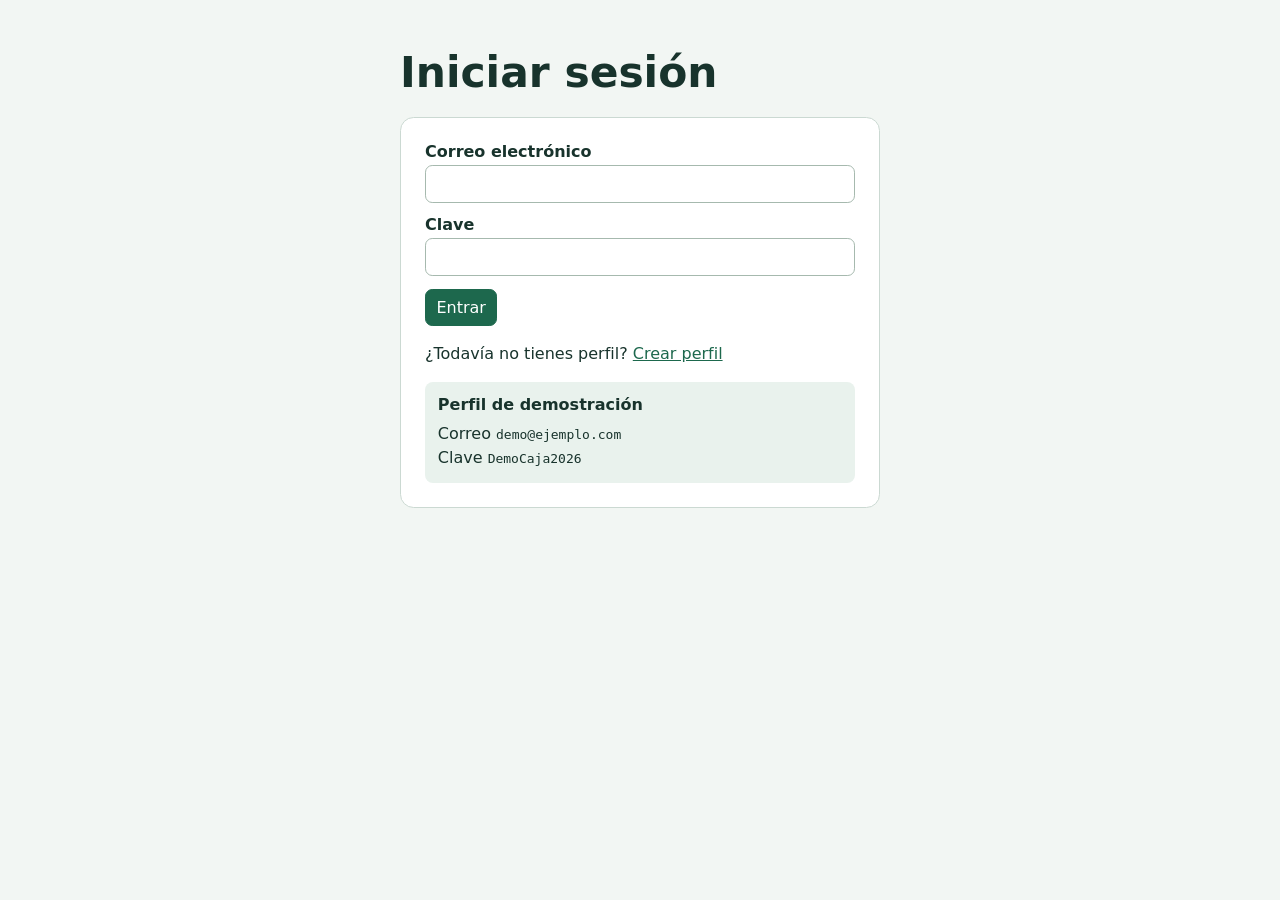
<file: index.html>
<!DOCTYPE html>
<html lang="es">
<head>
    <meta charset="UTF-8">
    <meta name="viewport" content="width=device-width, initial-scale=1">
    <title>Resumen | Flujo de caja</title>
    <link rel="stylesheet" href="estilos.css">
    <script type="module" src="js/resumen.js"></script>
</head>
<body>
    <menu-principal pagina="Resumen"></menu-principal>
    <main hidden>
        <header class="cabecera">
            <h1>Resumen</h1>
        </header>
        <div class="resumen-saldos">
            <section><h2>Saldo actual total</h2><p id="saldo-actual" class="importe">—</p></section>
            <section><h2>Cobros pendientes</h2><p id="cobros-pendientes" class="importe">—</p></section>
            <section><h2>Pagos pendientes</h2><p id="pagos-pendientes" class="importe">—</p></section>
        </div>
        <section>
            <div class="cabecera-tabla">
                <h2>Próximos vencimientos</h2>
                <p id="reloj" class="ayuda"></p>
            </div>
            <div class="tabla-scroll">
                <table>
                    <thead>
                        <tr>
                            <th scope="col">Fecha prevista</th><th scope="col">Concepto</th><th scope="col">Cuenta</th>
                            <th scope="col">Importe</th><th scope="col">Estado</th>
                        </tr>
                    </thead>
                    <tbody id="vencimientos"></tbody>
                </table>
            </div>
            <p><a href="prevision.html">Consultar la previsión por cuenta</a></p>
        </section>
    </main>
</body>
</html>
</file>
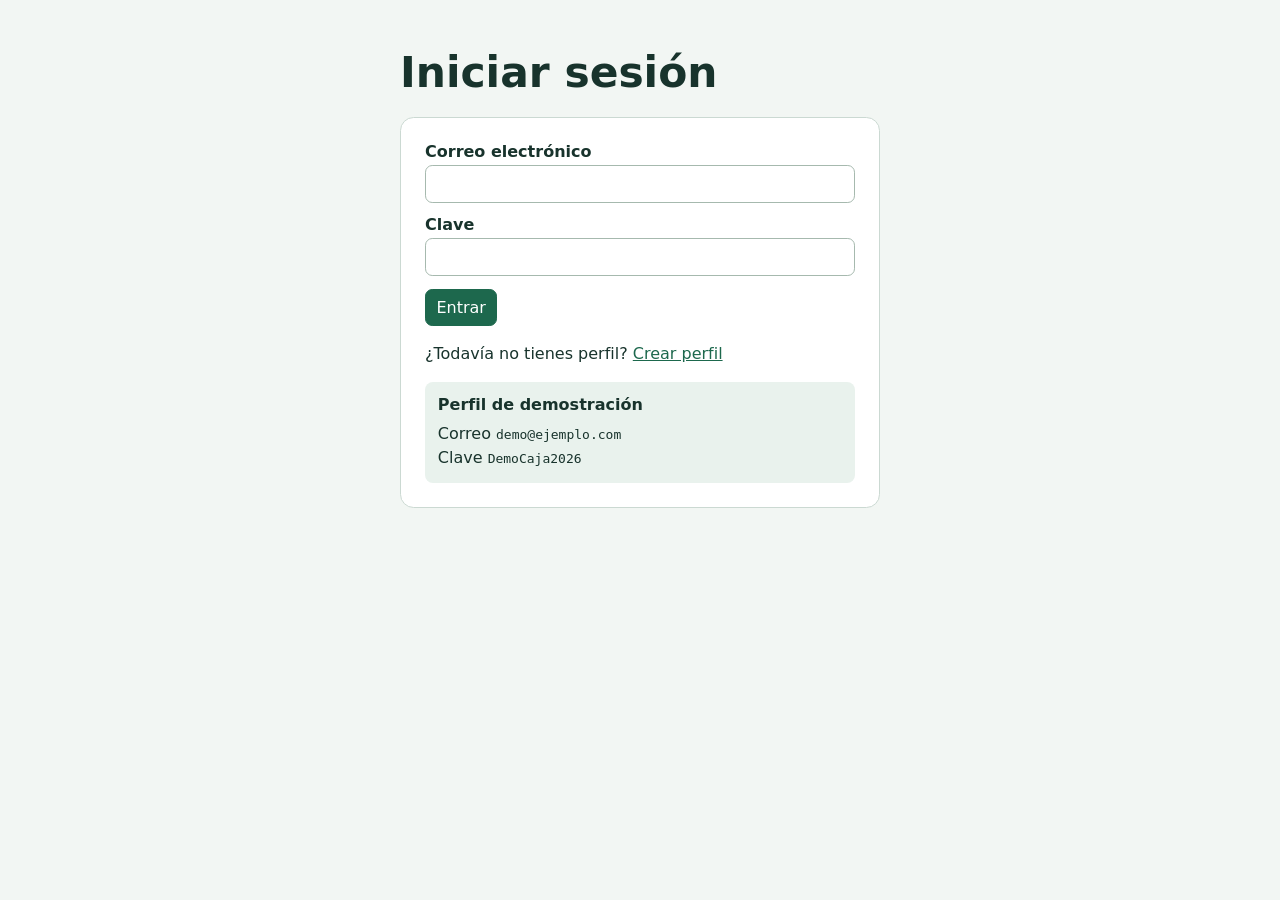
<file: cuentas.html>
<!DOCTYPE html>
<html lang="es">
<head>
    <meta charset="UTF-8">
    <meta name="viewport" content="width=device-width, initial-scale=1">
    <title>Cuentas | Flujo de caja</title>
    <link rel="stylesheet" href="estilos.css">
    <script type="module" src="js/cuentas.js"></script>
</head>
<body>
    <menu-principal pagina="Cuentas"></menu-principal>
    <main hidden>
        <header class="cabecera">
            <h1>Cuentas</h1>
        </header>
        <section>
            <h2 id="titulo-formulario">Nueva cuenta</h2>
            <form id="formulario-cuenta">
                <div class="campos">
                    <label>Nombre <input name="nombre" maxlength="60" required></label>
                    <label>Tipo
                        <select name="tipo" required>
                            <option value="">Selecciona un tipo</option><option>Banco</option><option>Efectivo</option>
                        </select>
                    </label>
                    <label>Saldo inicial (€)
                        <input type="number" name="saldoInicial" step="0.01" value="0" required>
                    </label>
                </div>
                <label>Descripción <textarea name="descripcion" rows="2" maxlength="150"></textarea></label>
                <div class="acciones">
                    <button type="submit" class="principal">Guardar cuenta</button>
                    <button type="button" id="cancelar" hidden>Cancelar edición</button>
                </div>
            </form>
            <p id="mensaje" role="status"></p>
        </section>
        <section>
            <h2>Listado de cuentas</h2>
            <form class="campos" id="filtros">
                <label>Buscar por nombre <input type="search" name="buscar"></label>
                <label>Filtrar por tipo
                    <select name="tipo"><option value="">Todos</option><option>Banco</option><option>Efectivo</option></select>
                </label>
                <label>Ordenar por
                    <select name="orden">
                        <option value="nombre">Nombre (A–Z)</option>
                        <option value="saldo">Saldo actual (mayor primero)</option>
                        <option value="fecha">Alta (reciente primero)</option>
                    </select>
                </label>
            </form>
            <div class="tabla-scroll">
                <table>
                    <thead>
                        <tr>
                            <th scope="col">Nombre</th><th scope="col">Tipo</th><th scope="col">Fecha de alta</th>
                            <th scope="col">Saldo actual</th><th scope="col">Acciones</th>
                        </tr>
                    </thead>
                    <tbody id="filas-cuentas"></tbody>
                </table>
            </div>
        </section>
        
        <dialog id="detalle" aria-labelledby="titulo-detalle">
            <h2 id="titulo-detalle">Detalles</h2>
            <dl></dl>
            <form method="dialog"><button type="submit">Cerrar</button></form>
        </dialog>
    </main>
</body>
</html>
</file>
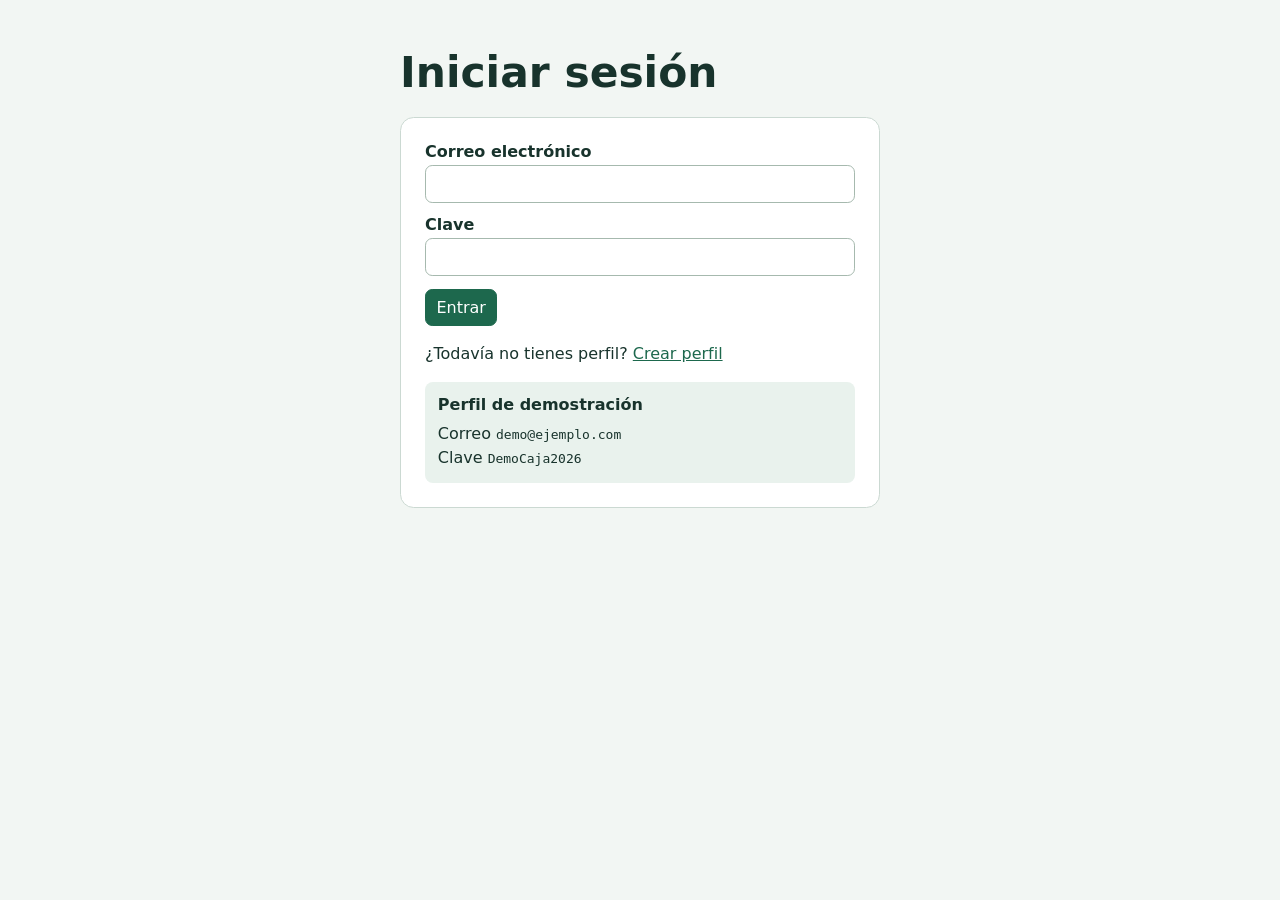
<file: login.html>
<!DOCTYPE html>
<html lang="es">
<head>
    <meta charset="UTF-8">
    <meta name="viewport" content="width=device-width, initial-scale=1">
    <title>Iniciar sesión | Flujo de caja</title>
    <link rel="stylesheet" href="estilos.css">
    <script type="module" src="js/acceso.js"></script>
</head>
<body>
    <main class="acceso">
        <header class="cabecera">
            <h1>Iniciar sesión</h1>
        </header>
        <section>
            <form id="formulario-acceso" data-modo="login">
                <label>Correo electrónico
                    <input type="email" name="correo" autocomplete="username" maxlength="120" required>
                </label>
                <label>Clave
                    <input type="password" name="clave" autocomplete="current-password" minlength="8" maxlength="64" required>
                </label>
                <p id="mensaje" role="status"></p>
                <button type="submit" class="principal">Entrar</button>
            </form>
            <p>¿Todavía no tienes perfil? <a href="registro.html">Crear perfil</a></p>
            <aside class="demo">
                <strong>Perfil de demostración</strong>
                <p>Correo <code>demo@ejemplo.com</code><br>Clave <code>DemoCaja2026</code></p>
            </aside>
        </section>
    </main>
</body>
</html>
</file>
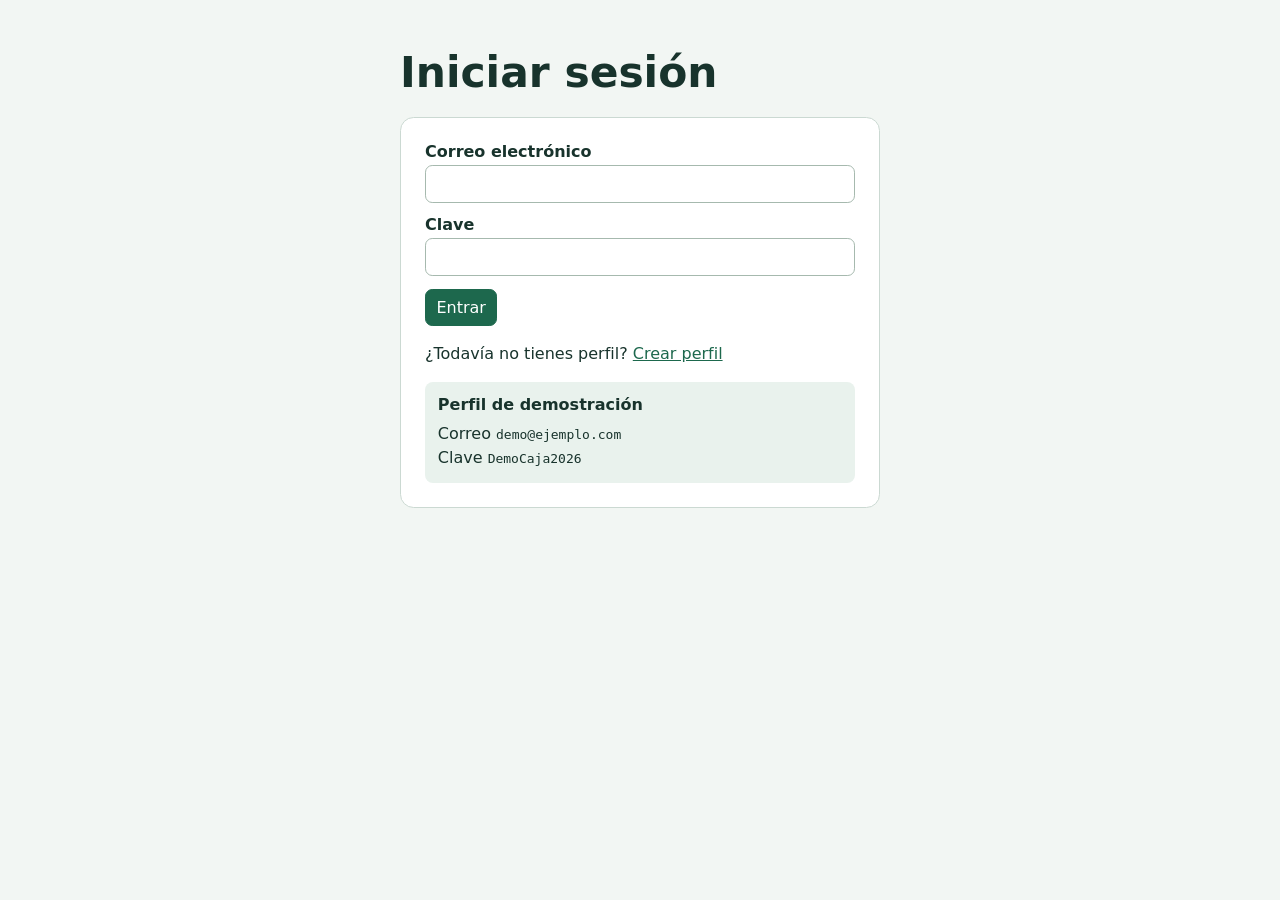
<file: movimientos.html>
<!DOCTYPE html>
<html lang="es">
<head>
    <meta charset="UTF-8">
    <meta name="viewport" content="width=device-width, initial-scale=1">
    <title>Movimientos | Flujo de caja</title>
    <link rel="stylesheet" href="estilos.css">
    <script type="module" src="js/movimientos.js"></script>
</head>
<body>
    <menu-principal pagina="Movimientos"></menu-principal>
    <main hidden>
        <header class="cabecera">
            <h1>Movimientos</h1>
        </header>
        <section>
            <h2 id="titulo-formulario">Nuevo movimiento</h2>
            <form id="formulario-movimiento">
                <div class="campos">
                    <label>Cuenta <select name="cuenta" required></select></label>
                    <label>Concepto <input name="concepto" maxlength="100" required></label>
                    <label>Tipo
                        <select name="tipo" required>
                            <option value="cobro">Cobro</option><option value="pago">Pago</option>
                        </select>
                    </label>
                    <label>Importe (€) <input type="number" name="importe" min="0.01" step="0.01" required></label>
                    <label>Fecha prevista <input type="date" name="fechaPrevista" required></label>
                    <label>Fecha real <input type="date" name="fechaReal" aria-describedby="ayuda-fecha"></label>
                </div>
                <p class="ayuda" id="ayuda-fecha">Deja la fecha real vacía si el cobro o pago sigue pendiente.</p>
                <div class="acciones">
                    <button type="submit" class="principal">Guardar movimiento</button>
                    <button type="button" id="cancelar" hidden>Cancelar edición</button>
                </div>
            </form>
            <p id="mensaje" role="status"></p>
        </section>
        <section>
            <h2>Listado de movimientos</h2>
            <form class="campos" id="filtros">
                <label>Buscar por concepto <input type="search" name="buscar"></label>
                <label>Filtrar por cuenta <select name="cuenta"></select></label>
                <label>Filtrar por tipo
                    <select name="tipo">
                        <option value="">Todos</option><option value="cobro">Cobros</option><option value="pago">Pagos</option>
                    </select>
                </label>
                <label>Filtrar por estado
                    <select name="estado">
                        <option value="">Todos</option><option>Pendiente</option><option>Realizado</option><option>Vencido</option>
                    </select>
                </label>
                <label>Ordenar por
                    <select name="orden">
                        <option value="fecha">Fecha prevista (reciente primero)</option>
                        <option value="importe">Importe (mayor primero)</option>
                        <option value="concepto">Concepto (A–Z)</option>
                    </select>
                </label>
            </form>
            <div class="tabla-scroll">
                <table>
                    <thead>
                        <tr>
                            <th scope="col">Concepto</th><th scope="col">Cuenta</th><th scope="col">Tipo</th>
                            <th scope="col">Importe</th><th scope="col">Fecha prevista</th>
                            <th scope="col">Estado</th><th scope="col">Acciones</th>
                        </tr>
                    </thead>
                    <tbody id="filas-movimientos"></tbody>
                </table>
            </div>
        </section>
        
        <dialog id="detalle" aria-labelledby="titulo-detalle">
            <h2 id="titulo-detalle">Detalles</h2>
            <dl></dl>
            <form method="dialog"><button type="submit">Cerrar</button></form>
        </dialog>
    </main>
</body>
</html>
</file>
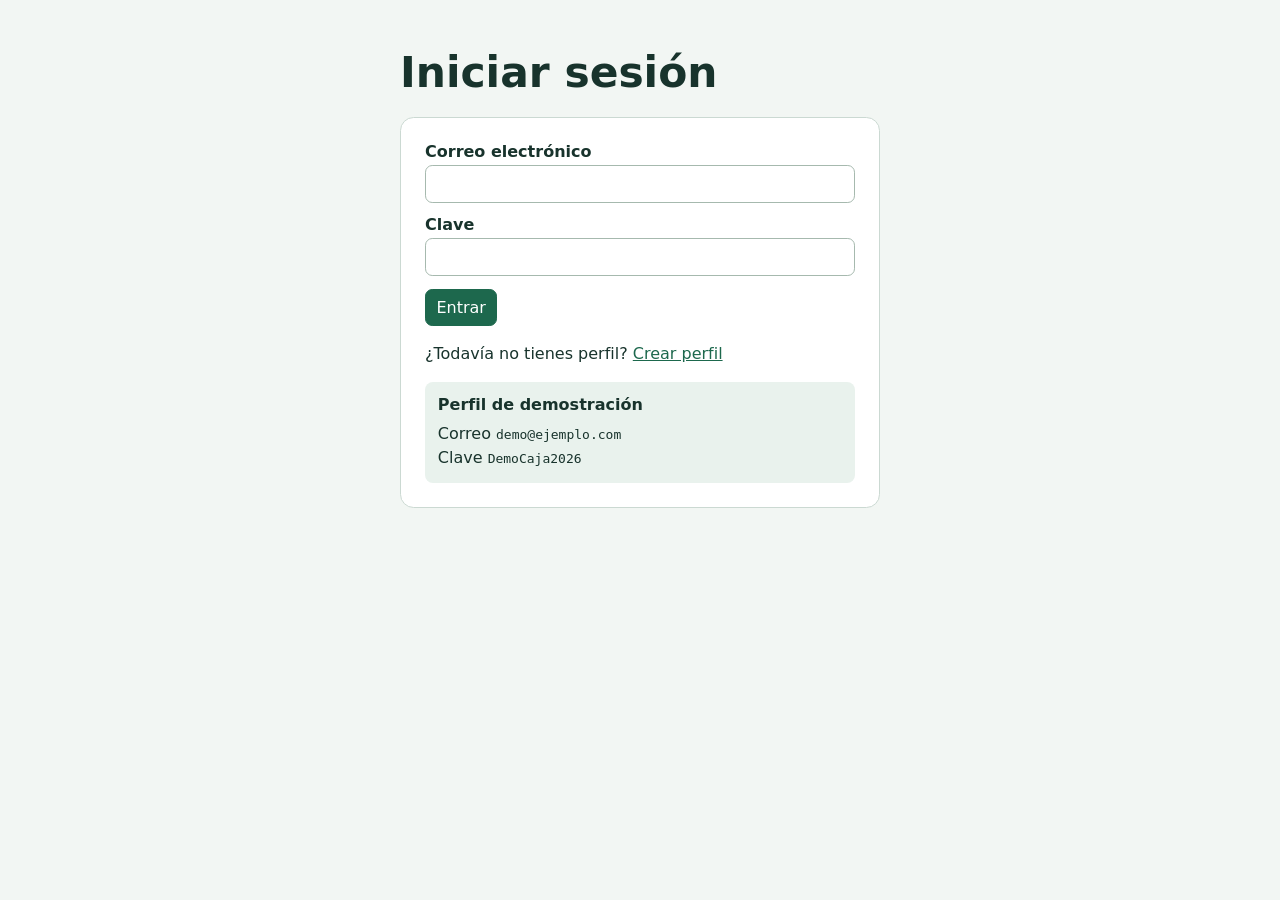
<file: prevision.html>
<!DOCTYPE html>
<html lang="es">
<head>
    <meta charset="UTF-8">
    <meta name="viewport" content="width=device-width, initial-scale=1">
    <title>Previsión | Flujo de caja</title>
    <link rel="stylesheet" href="estilos.css">
    <script type="module" src="js/pantalla-prevision.js"></script>
</head>
<body>
    <menu-principal pagina="Previsión"></menu-principal>
    <main hidden>
        <header class="cabecera">
            <h1>Previsión</h1>
        </header>
        <section>
            <div class="campos">
                <label>Cuenta <select id="cuenta"></select></label>
                <label>Horizonte
                    <select id="horizonte">
                        <option value="7">7 días</option><option value="15">15 días</option><option value="30">30 días</option>
                    </select>
                </label>
            </div>
            <h2>Saldo actual</h2>
            <p id="saldo-actual" class="importe">—</p>
            <p id="aviso" role="status"></p>
            <p class="ayuda">La tabla muestra el saldo al cierre de cada fecha con movimientos pendientes. Los vencidos se incluyen hoy.</p>
            <div class="tabla-scroll">
                <table>
                    <thead><tr><th scope="col">Fecha</th><th scope="col">Saldo previsto al cierre</th></tr></thead>
                    <tbody id="filas-prevision"></tbody>
                </table>
            </div>
        </section>
    </main>
</body>
</html>
</file>
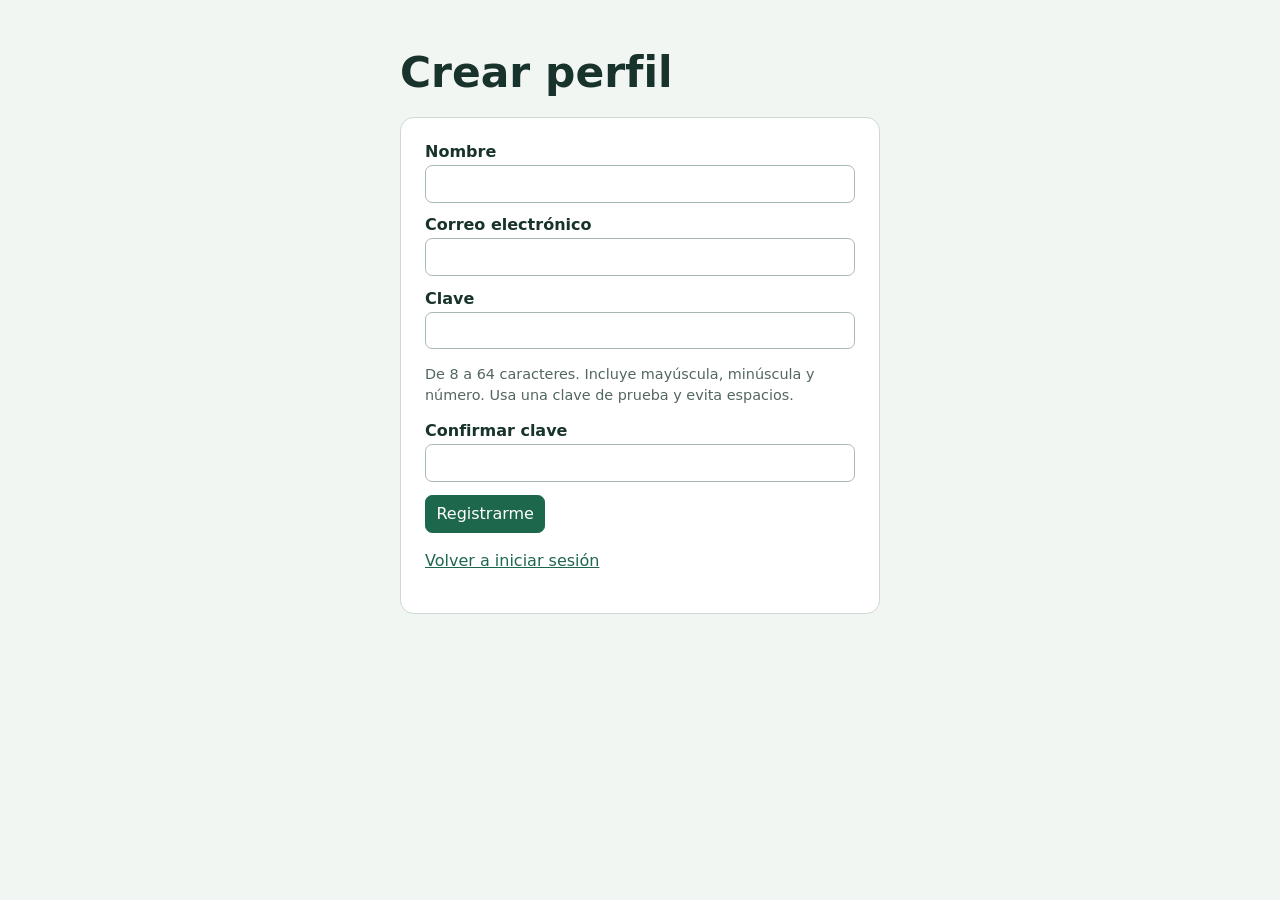
<file: registro.html>
<!DOCTYPE html>
<html lang="es">
<head>
    <meta charset="UTF-8">
    <meta name="viewport" content="width=device-width, initial-scale=1">
    <title>Crear perfil | Flujo de caja</title>
    <link rel="stylesheet" href="estilos.css">
    <script type="module" src="js/acceso.js"></script>
</head>
<body>
    <main class="acceso">
        <header class="cabecera">
            <h1>Crear perfil</h1>
        </header>
        <section>
            <form id="formulario-acceso" data-modo="registro">
                <label>Nombre
                    <input name="nombre" autocomplete="name" minlength="2" maxlength="60" required>
                </label>
                <label>Correo electrónico
                    <input type="email" name="correo" autocomplete="username" maxlength="120" required>
                </label>
                <label>Clave
                    <input type="password" name="clave" autocomplete="new-password" minlength="8" maxlength="64"
                           aria-describedby="ayuda-clave" required>
                </label>
                <p class="ayuda" id="ayuda-clave">De 8 a 64 caracteres. Incluye mayúscula, minúscula y número. Usa una clave de prueba y evita espacios.</p>
                <label>Confirmar clave
                    <input type="password" name="confirmacion" autocomplete="new-password" maxlength="64" required>
                </label>
                <p id="mensaje" role="status"></p>
                <button type="submit" class="principal">Registrarme</button>
            </form>
            <p><a href="login.html">Volver a iniciar sesión</a></p>
        </section>
    </main>
</body>
</html>
</file>
<file: estilos.css>
:root {
    color-scheme: light;
    font-family: "Instrument Sans", Inter, system-ui, sans-serif;
    color: #18332c;
    background: #f2f6f3;
    --borde: #cbd9d2;
    --verde: #1d684d;
    --suave: #53675e;
}

* { box-sizing: border-box; }
[hidden] { display: none !important; }
body { margin: 0; }
a { color: var(--verde); }
a:focus-visible, button:focus-visible, input:focus-visible, textarea:focus-visible, select:focus-visible {
    outline: 3px solid #397b65;
    outline-offset: 3px;
}

main, menu-principal {
    width: min(72rem, calc(100% - 2rem));
    margin-inline: auto;
}

main { padding: 1rem 0 3rem; }
main.acceso { max-width: 30rem; margin-top: 2rem; }
.cabecera { margin-bottom: 1.25rem; }
h1 { font-size: clamp(1.75rem, 4vw, 2.65rem); margin: 0; }
h2 { font-size: 1.2rem; margin: 0 0 .85rem; }
p { line-height: 1.5; }

menu-principal {
    display: flex;
    justify-content: space-between;
    align-items: center;
    flex-wrap: wrap;
    gap: .65rem;
    padding-block: .9rem;
    border-bottom: 1px solid var(--borde);
}

menu-principal nav, .perfil-menu, .acciones {
    display: flex;
    align-items: center;
    flex-wrap: wrap;
    gap: .5rem;
}

menu-principal a {
    padding: .45rem .62rem;
    border-radius: .45rem;
    text-decoration: none;
}

menu-principal a[aria-current] { background: #dceee4; font-weight: 700; }
.perfil-menu { color: var(--suave); overflow-wrap: anywhere; }

section, dialog {
    padding: clamp(.9rem, 2vw, 1.5rem);
    margin-bottom: 1rem;
    border: 1px solid var(--borde);
    border-radius: .85rem;
    background: #fff;
}

.campos, .resumen-saldos {
    display: grid;
    grid-template-columns: repeat(auto-fit, minmax(min(100%, 11rem), 1fr));
    gap: .85rem;
}

.campos { margin-bottom: .9rem; }
.cabecera-tabla {
    display: flex;
    justify-content: space-between;
    flex-wrap: wrap;
    gap: .5rem;
    align-items: baseline;
}

.cabecera-tabla p { margin: 0; }
label { display: block; font-weight: 600; }
.acceso label, textarea { margin-bottom: .8rem; }

input, select, textarea, button {
    color: inherit;
    background: #fff;
    border: 1px solid #a6b9ae;
    border-radius: .45rem;
    padding: .52rem .65rem;
    font: inherit;
}

input, select, textarea {
    display: block;
    width: 100%;
    min-width: 0;
    margin-top: .25rem;
    font-weight: 400;
}

[aria-invalid="true"] { border-color: #a12828; }
textarea { resize: vertical; }
button { cursor: pointer; }
button:disabled { cursor: default; opacity: .55; }
button.principal { background: var(--verde); color: #fff; border-color: var(--verde); }
button:hover:enabled { filter: brightness(.92); }
.tabla-scroll { overflow-x: auto; }

table {
    width: 100%;
    border-collapse: collapse;
    text-align: left;
}

th, td {
    padding: .65rem .55rem;
    border-bottom: 1px solid #dce5e0;
    vertical-align: top;
    overflow-wrap: anywhere;
}

th { background: #eef5f0; }
td .acciones { flex-wrap: nowrap; }
.importe { margin: 0; font-size: 1.8rem; font-weight: 700; }
.negativo { color: #a12828; font-weight: 700; }
.ayuda { color: var(--suave); font-size: .9rem; }
#mensaje:empty { display: none; }
.demo { background: #e9f2ed; padding: .8rem; border-radius: .5rem; }
.demo p { margin: .5rem 0 0; }

dialog {
    width: min(30rem, calc(100% - 2rem));
    margin: auto;
    color: inherit;
}

dialog::backdrop { background: #102c20a6; }
dt { font-weight: 700; }
dd { margin: 0 0 .6rem; white-space: pre-wrap; overflow-wrap: anywhere; }
</file>
